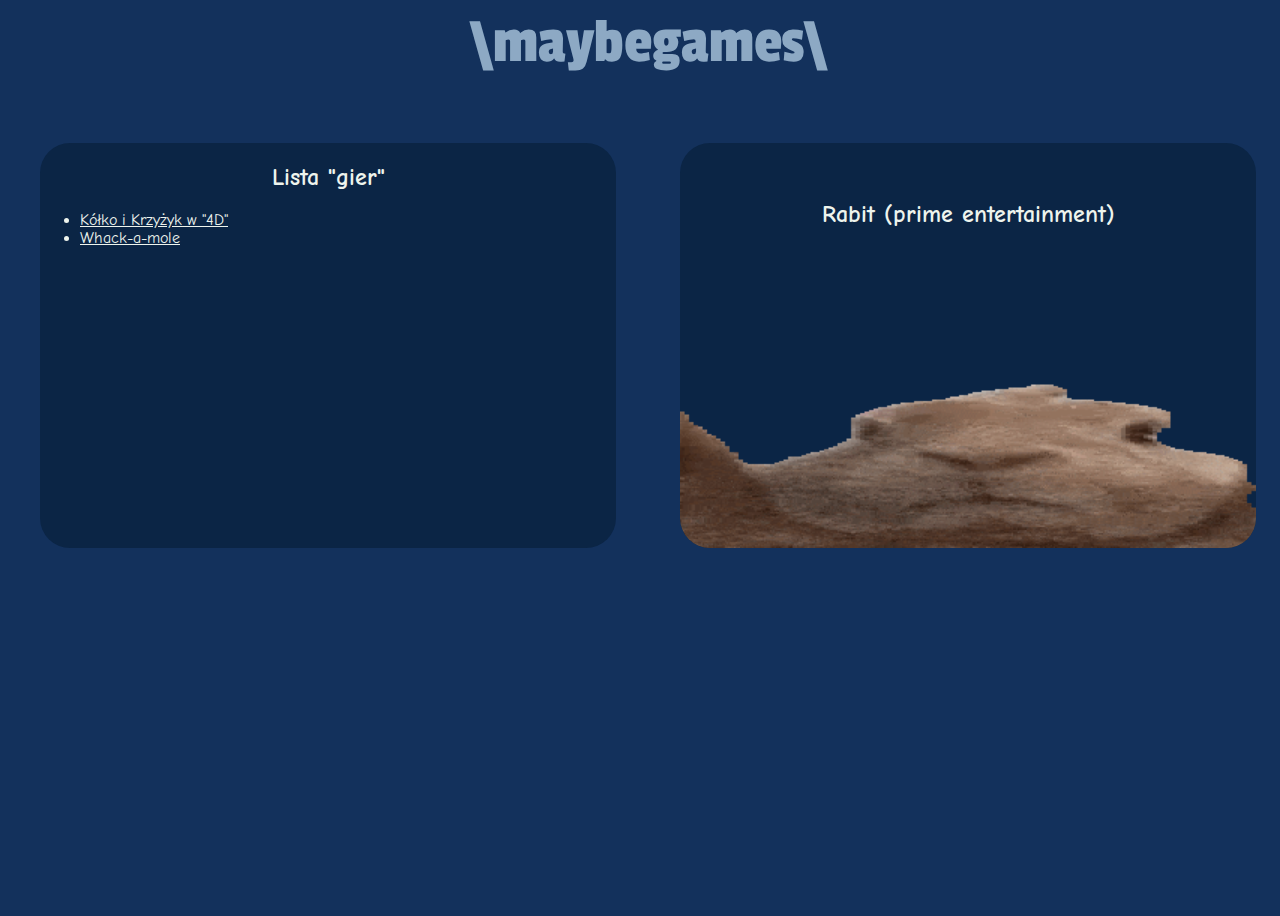
<file: index.html>
<!DOCTYPE html>
<html lang="en">

<head>
    <meta charset="UTF-8">
    <meta name="viewport" content="width=device-width, initial-scale=1.0">
    <link rel="shortcut icon" href="./maybegameslogo.png" type="image/x-icon">
    <link rel="stylesheet" href="./style.css">
    <title>\maybegames\</title>
</head>

<body>
    <h1>\maybegames\</h1>
    <main>
        <section class="main">
            <h2>Lista "gier"</h2>
            <ul>
                <li><a href="https://maybegames.vercel.app/KiK4D">Kółko i Krzyżyk w "4D"</a></li>
                <li><a href="https://maybegames.vercel.app/whack-a-mole">Whack-a-mole</a></li>
            </ul>
        </section>
        <section class="main">
            <h2>Rabit (prime entertainment)</h2>
            <img src="rabit.gif" alt="rabit">
        </section>
    </main>
</body>

</html>
</file>
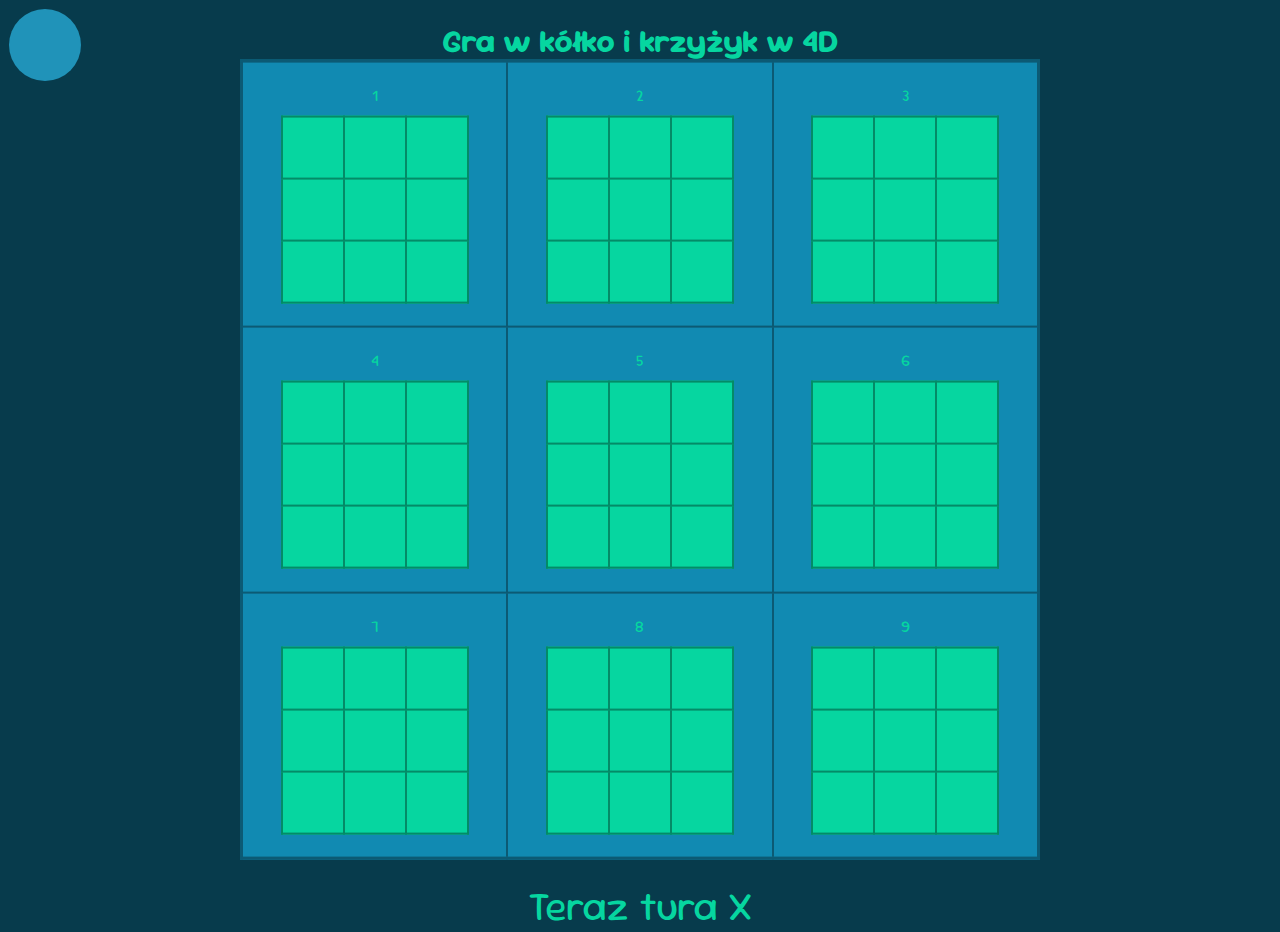
<file: KiK4D/index.html>
<!-- Made by Anka and Czarol -->

<!DOCTYPE html>
<html lang="en">
<head>
	<meta charset="UTF-8">
	<meta name="viewport" content="width=device-width, initial-scale=1.0">
	<title>\maybegames\ - KiK4D</title>
	<link rel="stylesheet" href="https://cdnjs.cloudflare.com/ajax/libs/font-awesome/6.6.0/css/all.min.css" integrity="sha512-Kc323vGBEqzTmouAECnVceyQqyqdsSiqLQISBL29aUW4U/M7pSPA/gEUZQqv1cwx4OnYxTxve5UMg5GT6L4JJg==" crossorigin="anonymous" referrerpolicy="no-referrer" />
	<link rel="stylesheet" href="../KiK4D/style.css">
	<link rel="shortcut icon" href="./maybegameslogo.png" type="image/x-icon">
</head>
<body>
	<div id="backToMenu">
		<a href="https://maybegames.vercel.app"><i class="fa-solid fa-arrow-left" style="color: #FFF;"></i></a>
	</div>
	<div>
        <h1>Gra w kółko i krzyżyk w 4D</h1>
    </div>
    <div class="mainTableDiv">
    <table class="mainTable">
        <tr>
            <td class="mainTableTd">
                <p>1</p>
				<table class="poleGry">
					<tr>
						<td ><button name="1" class="1" id="1_1"></button></td>
						<td ><button name="2" class="1" id="1_2"></button></td>
						<td ><button name="3" class="1" id="1_3"></button></td>
					</tr>
					<tr>
						<td><button name="4" class="1" id="1_4"></button></td>
						<td><button name="5" class="1" id="1_5"></button></td>
						<td><button name="6" class="1" id="1_6"></button></td>
					</tr>
					<tr>
						<td><button name="7" class="1" id="1_7"></button></td>
						<td><button name="8" class="1" id="1_8"></button></td>
						<td><button name="9" class="1" id="1_9"></button></td>
					</tr>
				</table>
            </td>
            <td class="mainTableTd">
                <p>2</p>
				<table class="poleGry">
					<tr>
						<td><button name="1" class="2" id="2_1"></button></td>
						<td><button name="2" class="2" id="2_2"></button></td>
						<td><button name="3" class="2" id="2_3"></button></td>
					</tr>
					<tr>
						<td><button name="4" class="2" id="2_4"></button></td>
						<td><button name="5" class="2" id="2_5"></button></td>
						<td><button name="6" class="2" id="2_6"></button></td>
					</tr>
					<tr>
						<td><button name="7" class="2" id="2_7"></button></td>
						<td><button name="8" class="2" id="2_8"></button></td>
						<td><button name="9" class="2" id="2_9"></button></td>
					</tr>
				</table>
            </td>
            <td class="mainTableTd">
                <p>3</p>
				<table class="poleGry">
					<tr>
						<td><button name="1" class="3" id="3_1"></button></td>
						<td><button name="2" class="3" id="3_2"></button></td>
						<td><button name="3" class="3" id="3_3"></button></td>
					</tr>
					<tr>
						<td><button name="4" class="3" id="3_4"></button></td>
						<td><button name="5" class="3" id="3_5"></button></td>
						<td><button name="6" class="3" id="3_6"></button></td>
					</tr>
					<tr>
						<td><button name="7" class="3" id="3_7"></button></td>
						<td><button name="8" class="3" id="3_8"></button></td>
						<td><button name="9" class="3" id="3_9"></button></td>
					</tr>
				</table>
            </td>
        </tr>
        <tr>
            <td class="mainTableTd">
                <p>4</p>
				<table class="poleGry">
					<tr>
						<td><button name="1" class="4" id="4_1"></button></td>
						<td><button name="2" class="4" id="4_2"></button></td>
						<td><button name="3" class="4" id="4_3"></button></td>
					</tr>
					<tr>
						<td><button name="4" class="4" id="4_4"></button></td>
						<td><button name="5" class="4" id="4_5"></button></td>
						<td><button name="6" class="4" id="4_6"></button></td>
					</tr>
					<tr>
						<td><button name="7" class="4" id="4_7"></button></td>
						<td><button name="8" class="4" id="4_8"></button></td>
						<td><button name="9" class="4" id="4_9"></button></td>
					</tr>
				</table>
            </td>
            <td class="mainTableTd">
                <p>5</p>
				<table class="poleGry">
					<tr>
						<td><button name="1" class="5" id="5_1"></button></td>
						<td><button name="2" class="5" id="5_2"></button></td>
						<td><button name="3" class="5" id="5_3"></button></td>
					</tr>
					<tr>
						<td><button name="4" class="5" id="5_4"></button></td>
						<td><button name="5" class="5" id="5_5"></button></td>
						<td><button name="6" class="5" id="5_6"></button></td>
					</tr>
					<tr>
						<td><button name="7" class="5" id="5_7"></button></td>
						<td><button name="8" class="5" id="5_8"></button></td>
						<td><button name="9" class="5" id="5_9"></button></td>
					</tr>
				</table>
            </td>
            <td class="mainTableTd">
                <p>6</p>
				<table class="poleGry">
					<tr>
						<td><button name="1" class="6" id="6_1"></button></td>
						<td><button name="2" class="6" id="6_2"></button></td>
						<td><button name="3" class="6" id="6_3"></button></td>
					</tr>
					<tr>
						<td><button name="4" class="6" id="6_4"></button></td>
						<td><button name="5" class="6" id="6_5"></button></td>
						<td><button name="6" class="6" id="6_6"></button></td>
					</tr>
					<tr>
						<td><button name="7" class="6" id="6_7"></button></td>
						<td><button name="8" class="6" id="6_8"></button></td>
						<td><button name="9" class="6" id="6_9"></button></td>
					</tr>
				</table>
            </td>
        </tr>
        <tr>
            <td class="mainTableTd">
                <p>7</p>
				<table class="poleGry">
					<tr>
						<td><button name="1" class="7" id="7_1"></button></td>
						<td><button name="2" class="7" id="7_2"></button></td>
						<td><button name="3" class="7" id="7_3"></button></td>
					</tr>
					<tr>
						<td><button name="4" class="7" id="7_4"></button></td>
						<td><button name="5" class="7" id="7_5"></button></td>
						<td><button name="6" class="7" id="7_6"></button></td>
					</tr>
					<tr>
						<td><button name="7" class="7" id="7_7"></button></td>
						<td><button name="8" class="7" id="7_8"></button></td>
						<td><button name="9" class="7" id="7_9"></button></td>
					</tr>
				</table>
            </td>
            <td class="mainTableTd">
                <p>8</p>
				<table class="poleGry">
					<tr>
						<td><button name="1" class="8" id="8_1"></button></td>
						<td><button name="2" class="8" id="8_2"></button></td>
						<td><button name="3" class="8" id="8_3"></button></td>
					</tr>
					<tr>
						<td><button name="4" class="8" id="8_4"></button></td>
						<td><button name="5" class="8" id="8_5"></button></td>
						<td><button name="6" class="8" id="8_6"></button></td>
					</tr>
					<tr>
						<td><button name="7" class="8" id="8_7"></button></td>
						<td><button name="8" class="8" id="8_8"></button></td>
						<td><button name="9" class="8" id="8_9"></button></td>
					</tr>
				</table>
            </td>
            <td class="mainTableTd">
                <p>9</p>
				<table class="poleGry">
					<tr>
						<td><button name="1" class="9" id="9_1"></button></td>
						<td><button name="2" class="9" id="9_2"></button></td>
						<td><button name="3" class="9" id="9_3"></button></td>
					</tr>
					<tr>
						<td><button name="4" class="9" id="9_4"></button></td>
						<td><button name="5" class="9" id="9_5"></button></td>
						<td><button name="6" class="9" id="9_6"></button></td>
					</tr>
					<tr>
						<td><button name="7" class="9" id="9_7"></button></td>
						<td><button name="8" class="9" id="9_8"></button></td>
						<td><button name="9" class="9" id="9_9"></button></td>
					</tr>
				</table>
            </td>
        </tr>
    </table>
	<div id="tekstTura">
		<p>Teraz tura X</p>
	</div>
	<script src="../KiK4D/main.js"></script>
</body>
</html>
</file>
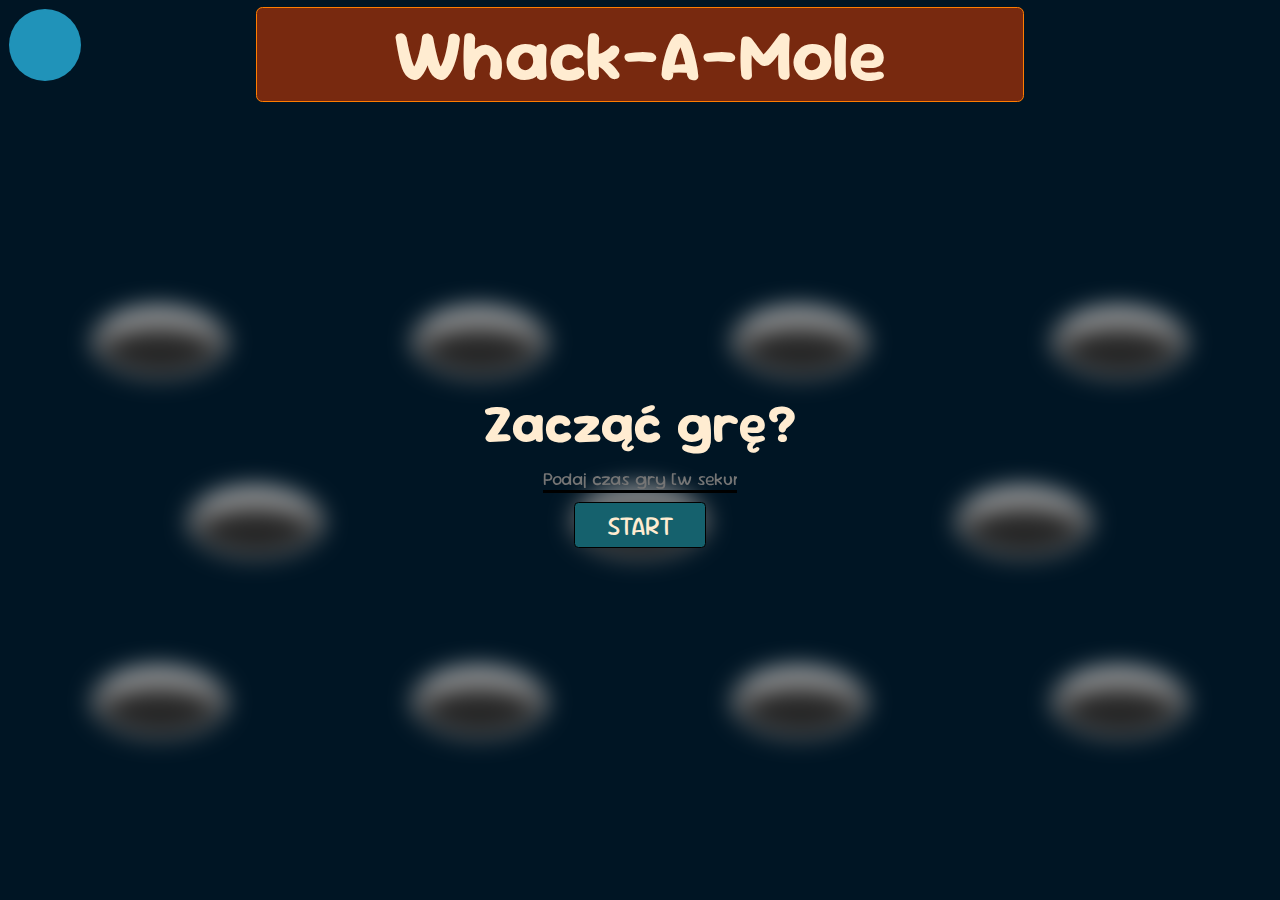
<file: whack-a-mole/index.html>
<!-- Made by Czarol -->
<!DOCTYPE html>
<html lang="en">

<head>
    <meta charset="UTF-8">
    <meta name="viewport" content="width=device-width, initial-scale=1.0">
    <link rel="stylesheet" href="https://cdnjs.cloudflare.com/ajax/libs/font-awesome/6.6.0/css/all.min.css"
        integrity="sha512-Kc323vGBEqzTmouAECnVceyQqyqdsSiqLQISBL29aUW4U/M7pSPA/gEUZQqv1cwx4OnYxTxve5UMg5GT6L4JJg=="
        crossorigin="anonymous" referrerpolicy="no-referrer" />
    <title>\maybegames\ - Whack-a-Mole</title>
    <link rel="shortcut icon" href="./maybegameslogo.png" type="image/x-icon">
    <link rel="stylesheet" href="../whack-a-mole/style.css">
    <style>
        #backToMenu {
            position: absolute;
            display: flex;
            top: 1vh;
            left: 1vh;
            background-color: #2093b9;
            color: white;
            border: none;
            padding: 15px 32px;
            text-align: center;
            font-size: 4vh;
            border-radius: 50%;
            width: 8vh;
            height: 8vh;
            justify-content: center;
            align-items: center;
        }
    </style>
</head>

<body>
    <div id="backToMenu">
        <a href="https://maybegames.vercel.app"><i class="fa-solid fa-arrow-left" style="color: #FFF;"></i></a>
    </div>

    <header>
        <h1>Whack-A-Mole</h1>
    </header>
    <main>
        <div class="mainWrapper">
            <h1>Zacząć grę?</h1>
            <input type="text" placeholder="Podaj czas gry [w sekundach]" id="timeInput">
            <button id="startBtn">START</button>
        </div>
        <div class="playArea">
            <div class="row row4">
                <div class="holeWrapper"><img src="../whack-a-mole/hole.svg" alt="refresh :/" class="hole"><img src="../whack-a-mole/mole.svg" alt="" class="mole"><img src="../whack-a-mole/holeRim.svg" alt="" class="holeRim"></div>
                <div class="holeWrapper"><img src="../whack-a-mole/hole.svg" alt="refresh :/" class="hole"><img src="../whack-a-mole/mole.svg" alt="" class="mole"><img src="../whack-a-mole/holeRim.svg" alt="" class="holeRim"></div>
                <div class="holeWrapper"><img src="../whack-a-mole/hole.svg" alt="refresh :/" class="hole"><img src="../whack-a-mole/mole.svg" alt="" class="mole"><img src="../whack-a-mole/holeRim.svg" alt="" class="holeRim"></div>
                <div class="holeWrapper"><img src="../whack-a-mole/hole.svg" alt="refresh :/" class="hole"><img src="../whack-a-mole/mole.svg" alt="" class="mole"><img src="../whack-a-mole/holeRim.svg" alt="" class="holeRim"></div>
            </div>
            <div class="row row3">
                <div class="holeWrapper"><img src="../whack-a-mole/hole.svg" alt="refresh :/" class="hole"><img src="../whack-a-mole/mole.svg" alt="" class="mole"><img src="../whack-a-mole/holeRim.svg" alt="" class="holeRim"></div>
                <div class="holeWrapper"><img src="../whack-a-mole/hole.svg" alt="refresh :/" class="hole"><img src="../whack-a-mole/mole.svg" alt="" class="mole"><img src="../whack-a-mole/holeRim.svg" alt="" class="holeRim"></div>
                <div class="holeWrapper"><img src="../whack-a-mole/hole.svg" alt="refresh :/" class="hole"><img src="../whack-a-mole/mole.svg" alt="" class="mole"><img src="../whack-a-mole/holeRim.svg" alt="" class="holeRim"></div>
            </div>
            <div class="row row4">
                <div class="holeWrapper"><img src="../whack-a-mole/hole.svg" alt="refresh :/" class="hole"><img src="../whack-a-mole/mole.svg" alt="" class="mole"><img src="../whack-a-mole/holeRim.svg" alt="" class="holeRim"></div>
                <div class="holeWrapper"><img src="../whack-a-mole/hole.svg" alt="refresh :/" class="hole"><img src="../whack-a-mole/mole.svg" alt="" class="mole"><img src="../whack-a-mole/holeRim.svg" alt="" class="holeRim"></div>
                <div class="holeWrapper"><img src="../whack-a-mole/hole.svg" alt="refresh :/" class="hole"><img src="../whack-a-mole/mole.svg" alt="" class="mole"><img src="../whack-a-mole/holeRim.svg" alt="" class="holeRim"></div>
                <div class="holeWrapper"><img src="../whack-a-mole/hole.svg" alt="refresh :/" class="hole"><img src="../whack-a-mole/mole.svg" alt="" class="mole"><img src="../whack-a-mole/holeRim.svg" alt="" class="holeRim"></div>
            </div>
        </div>        
    </main>
</body>
<script src="../whack-a-mole/values.js"></script>
<script src="../whack-a-mole/functions.js"></script>
<script src="../whack-a-mole/events.js"></script>

</html>
</file>
<file: style.css>
@import url('https://fonts.googleapis.com/css2?family=Comic+Neue:ital,wght@0,300;0,400;0,700;1,300;1,400;1,700&family=Passion+One:wght@400;700;900&display=swap');

*{
    font-family: "Comic Neue", serif;
    font-weight: 400;
    font-style: normal;
    color: #eef4ed;
}

body {
    background-color: #13315C;
    height: 100vh;
    width: 100%;
    overflow: hidden;
}

h1 {
    font-family: "Passion One", sans-serif;
    font-weight: 400;
    font-style: normal;
    color: #8DA9C4;
    font-size: 4rem;
    text-align: center;
    margin-top: 0;
    width: 100%;
}

main {
    margin: 0;
    padding: 0;
    display: grid;
    grid-template-columns: repeat(2, 1fr);
    width: 100%;
    height: 50%;
    align-items: center;
}

section {
    width: 90%;
    background-color: #0B2545;
    border-radius: 30px;
    height: 90%;
    margin-left: 5%;
}

h2 {
    font-weight: 700;
    text-align: center;
}

ul{
    display: flex;
    flex-direction: column;
    width: 80%;
    height: 80%;
}

section img {
    width: 100%;
    height: auto;
    border-radius: 30px;
}

section:nth-last-of-type(1) {
    display: grid;
    align-items: end;
}

section:nth-last-of-type(1) h2{
    align-self: center;
}
</file>
<file: KiK4D/style.css>
@import url('https://fonts.googleapis.com/css2?family=Sour+Gummy:ital,wght@0,100..900;1,100..900&display=swap');
*{
	font-family: "Sour Gummy", sans-serif;
	color: #06D6A0;
	padding: 0;
	margin: 0;
	box-sizing: border-box;
}

body{
	background-color: #073B4C;
}

h1{
	text-align: center;
	margin-top: 20px;
}

.mainTable{
	background-color: #118AB2;
	border: 3px #0c5a74 solid;
	text-align: center;
	width: 800px;
	height: 800px;
	border-collapse: collapse;
}

.mainTableDiv{
	position: absolute;
	top: 26%;
	left: 50%;
	transform: translate(-50%, -20%);
}

td table{
	background-color: #06D6A0;
	border: 2px #048b67 solid;
	width: 180px;
	height: 180px;
	margin-right: auto;
	margin-left: auto;
	margin-top: 10px;
	border-collapse: collapse;
	padding: 0;
}

td{
	border: 2px #0c5a74 solid;
}

td table td{
	border-color: #048b67;
}

button{
	display: block;
	width: 60px;
	height: 60px;
	margin: 0;
	background-color: transparent;
	border: 0;
	font-size: 30px;
}

.mainTableTd{
	width: 250;
	height: 250;
}

#tekstTura{
	text-align: center;
	font-size: 40px;
	margin-top: 20px;
}

img{
	position: absolute;
	top: 30%;
	left: 50%;
	width: 800px;
	height: 800px;
}

#backToMenu{
    position: absolute;
    display: flex;
    top: 1vh;
    left: 1vh;
    background-color: #2093b9;
    color: white;
    border: none;
    padding: 15px 32px;
    text-align: center;
    font-size: 4vh;
    border-radius: 50%;
    width: 8vh;
    height: 8vh;
    justify-content: center;
    align-items: center;
}
</file>
<file: whack-a-mole/style.css>
@import url('https://fonts.googleapis.com/css2?family=Sour+Gummy:ital,wght@0,100..900;1,100..900&display=swap');
*{
	font-family: "Sour Gummy", sans-serif;
	color: #FFECD1;
	padding: 0;
	margin: 0;
	box-sizing: border-box;
}

body {
    background-color: #001524;
}

header {
    display: grid;
    width: 100vw;
    height: 12vh;
    justify-content: center;
    align-items: center;
}

header h1 {
    font-size: 8vh;
    margin: 0;
    padding: 0;
    text-align: center;
    font-weight: bold;
    background-color: #78290F;
    width: 60vw;
    border: 1px #FF7D00 solid;
    border-radius: 0.5vw;
}

main {
    height: 80vh;
    display: grid;
    position: relative;
    align-items: center;
}

.mainWrapper {
    position: absolute;
    width: 100%;
    height: 100%;
}

.row {
    width: 100vw;
    display: grid;
    flex-direction: column;
}

.row3 {
    grid-template-columns: repeat(3, 1fr);
    padding: 0 5vw 0 5vw;
}

.row4 {
    grid-template-columns: repeat(4, 1fr);
}

.holeWrapper {
    display: flex;
    justify-content: center;
    align-items: end;
    height: 20vh;
    position: relative;
    overflow: hidden;
}

.hole {
    width: auto;
    height: 40%;
}

.mole {
    position: absolute;
    height: 100%;
    width: auto;
    bottom: -100%;
    transition: bottom 0.3s ease-in;
}

.holeRim {
    position: absolute;
    height: 16.1%;
    width: auto;
    bottom: 0;
}

img {
    -webkit-user-drag: none;
}

.mainWrapper {
    z-index: 21;
    background-color: rgba(240, 248, 255, 0);
    width: 95%;
    justify-self: center;
    backdrop-filter: blur(1.3vh);
    display: flex;
    align-items: center;
    justify-content: center;
    flex-direction: column;
    text-align: center;
    gap: 1vh;
}

.mainWrapper h1 {
    font-size: 6vh;
}

.mainWrapper button {
    width: auto;
    background-color: #15616D;
    font-size: 3vh;
    border: black solid 1px;
    padding: 0.5vh 3.5vh;
    border-radius: 0.5vh;
}

input {
    width: 16%;
    font-size: 2vh;
    text-align: center;
    background-color: transparent;
    border: none;
    border-bottom: 3px solid #000000;
}

input:focus {
    outline: none;
}
</file>
